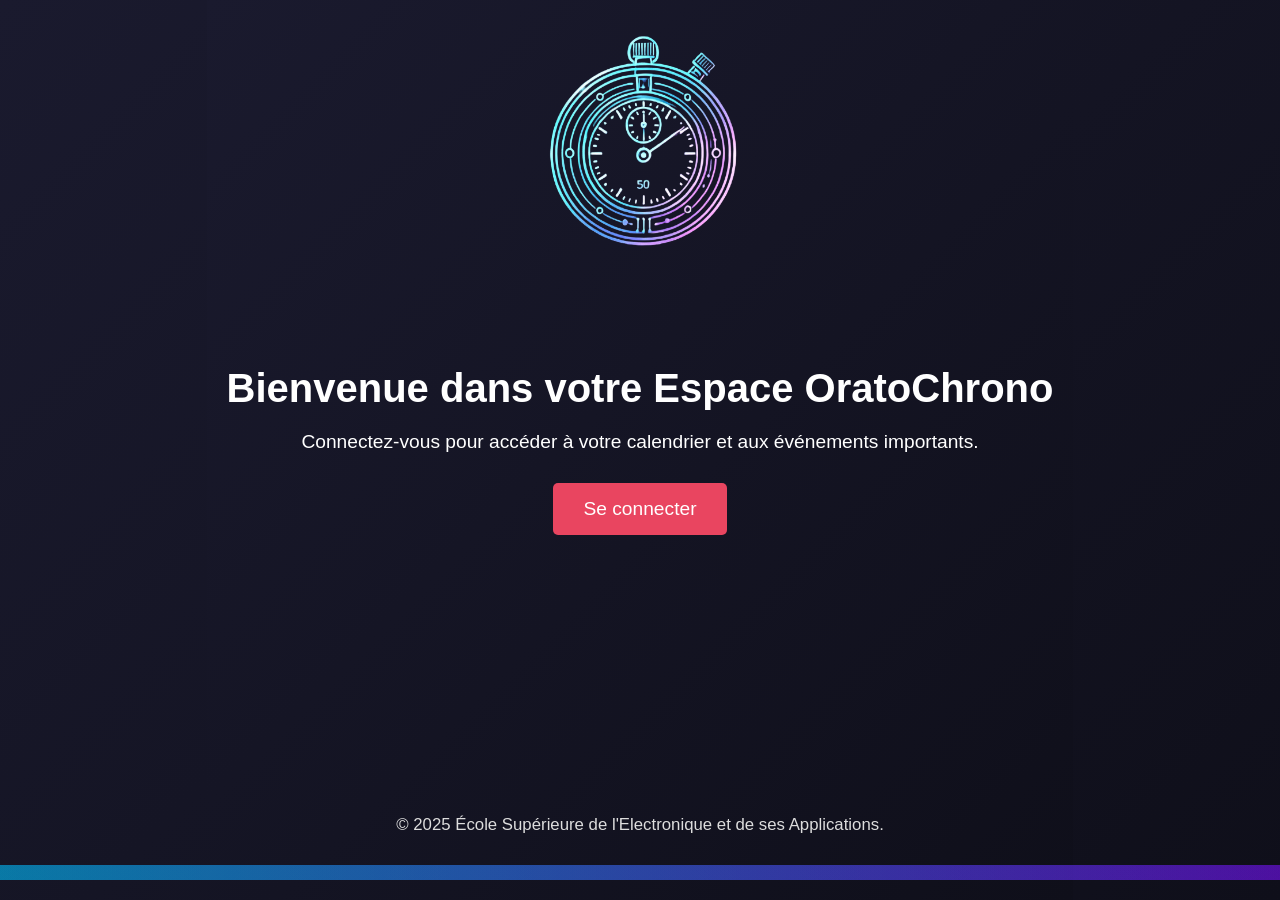
<file: firebasejs/Pageaccueil.html>
<!DOCTYPE html>
<html lang="fr">
  <head>
    <meta charset="utf-8" />
    <meta http-equiv="X-UA-Compatible" content="IE=edge" />
    <meta name="viewport" content="width=device-width, initial-scale=1.0" />
    <title>Accueil</title>
    <link rel="icon" type="assets/png" href="assets/logo.png" />
    <link rel="stylesheet" href=".\Pageaccueil.css" />
    <link
      href="https://fonts.googleapis.com/css2?family=Roboto:ital,wght@1,500&family=Tektur&display=swap"
      rel="stylesheet"
    />
    <link
      rel="stylesheet"
      href="https://cdnjs.cloudflare.com/ajax/libs/font-awesome/6.7.2/css/all.min.css"
      integrity="sha512-Evv84Mr4kqVGRNSgIGL/F/aIDqQb7xQ2vcrdIwxfjThSH8CSR7PBEakCr51Ck+w+/U6swU2Im1vVX0SVk9ABhg=="
      crossorigin="anonymous"
      referrerpolicy="no-referrer"
    />
  </head>

 

 <body>

    <header>
      <img src="./assets/chrono.png" alt="Chrono" class="logo">
    </header>
    
    <div class="container">
      <div>
          <h1>Bienvenue dans votre Espace OratoChrono</h1>
          <p>Connectez-vous pour accéder à votre calendrier et aux événements importants.</p>
          <button id="connect-button">Se connecter</button>
      </div>
    </div>

    <footer>
      <p>&copy; 2025 École Supérieure de l'Electronique et de ses Applications. </p>
      <div class="wave-container">
        <div class="wave"></div>
      </div>
    </footer>


    <script src=".\CasPageAccueil.js" type="module"></script>
    <script src=".\Pageaccueil.js" type="module"></script>
  </body>
</html>
</file>
